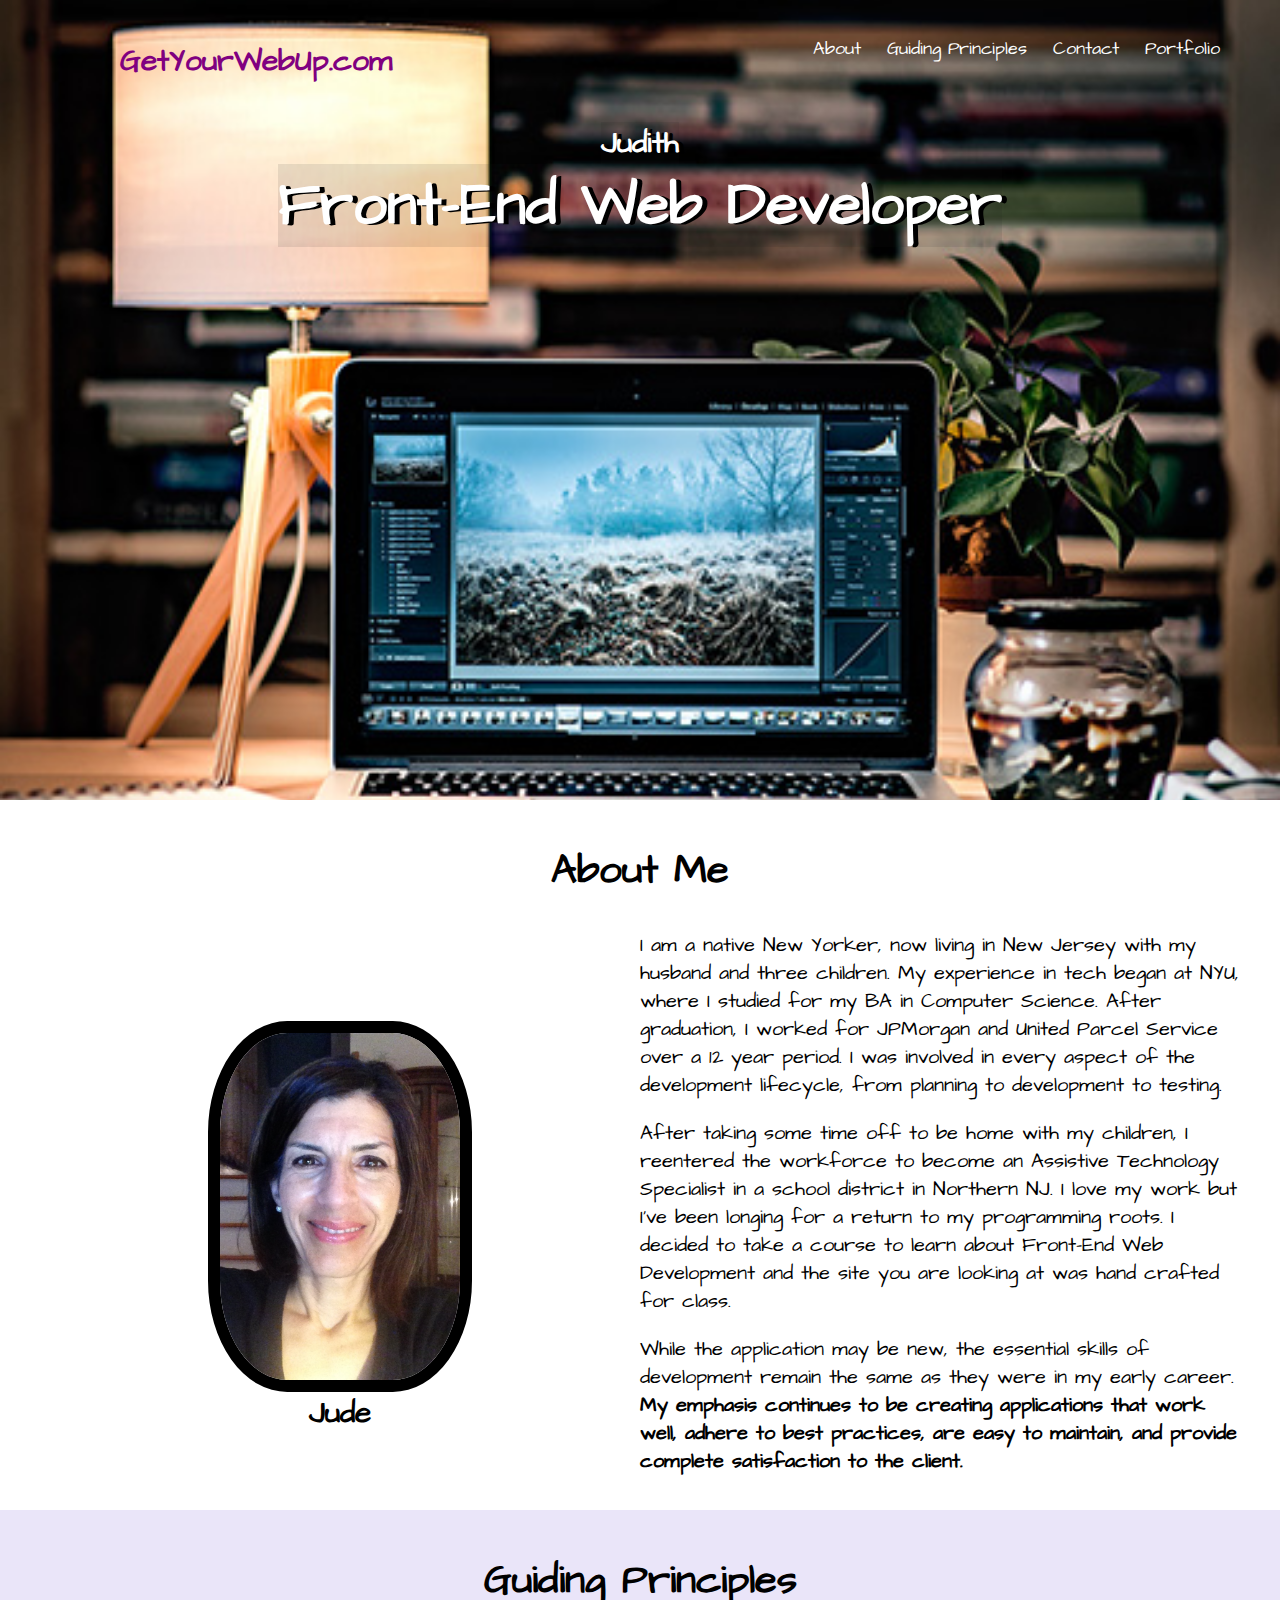
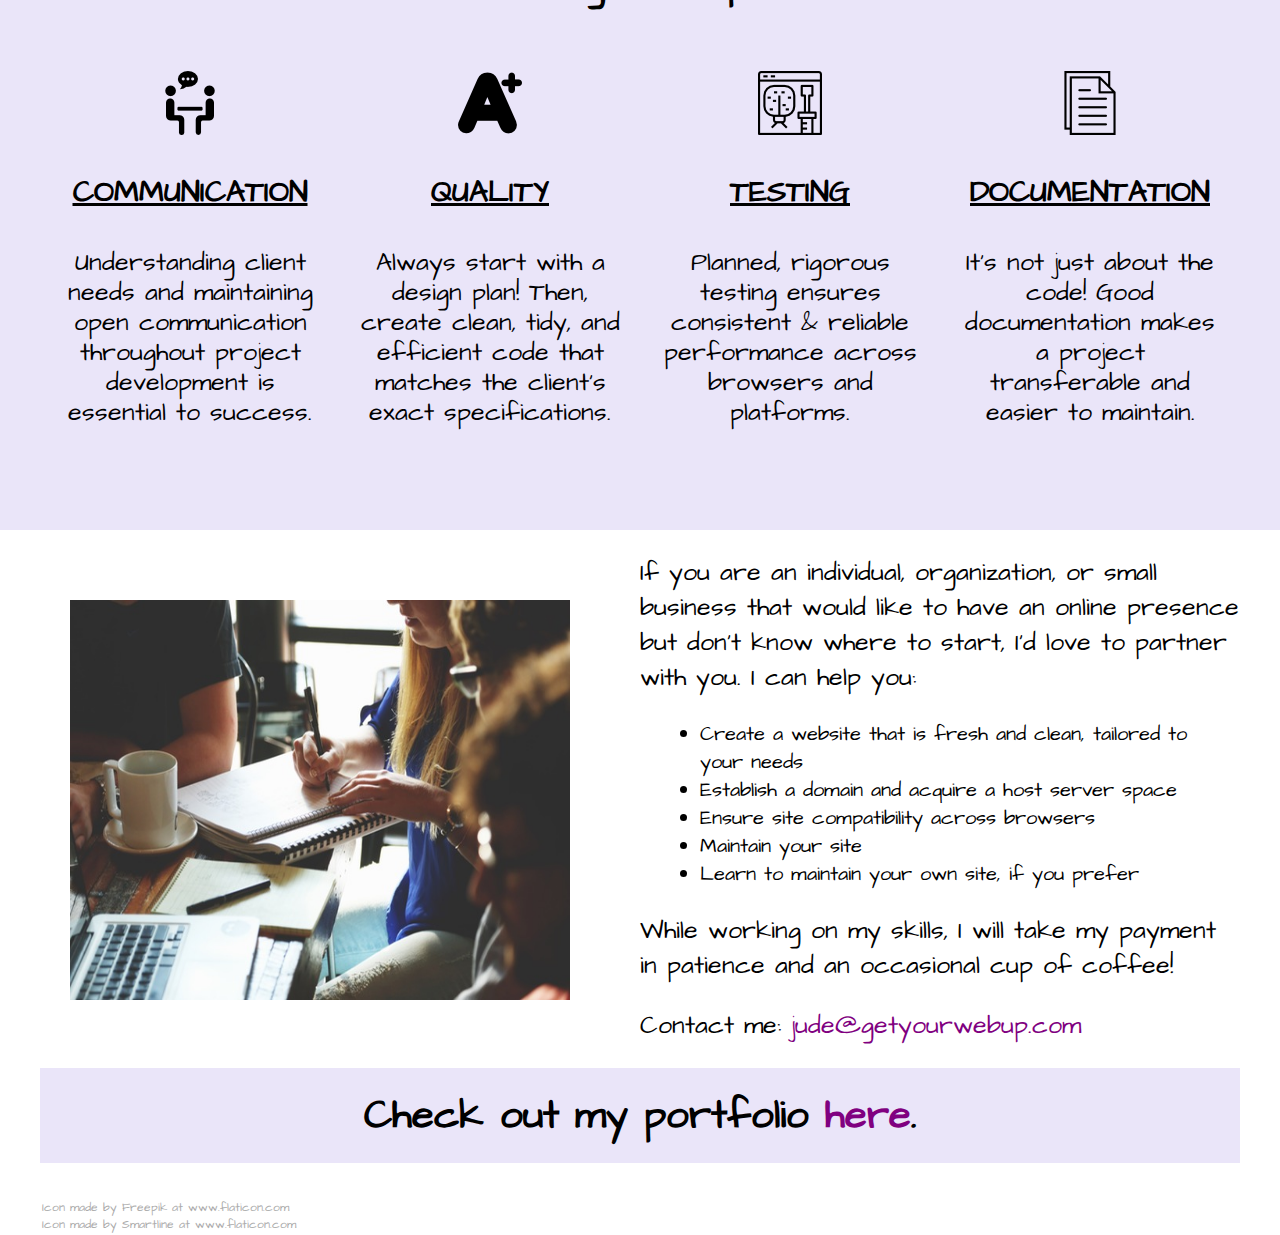
<file: index.html>
<!doctype html>
<html lang="en">
<head>
    <meta charset="utf-8">
    <title>Getyourwebup</title>
    <link rel="stylesheet" href="css/normalize.css">
    <link rel="stylesheet" href="css/main.css">
    <link href="https://fonts.googleapis.com/css?family=Lora:400,700" rel="stylesheet">
    <link href="https://fonts.googleapis.com/css?family=Architects+Daughter" rel="stylesheet">
    <script src="main.js"></script>
</head>
<body>
    
    <!--                   HEADER                        -->
    
    <header>
        <div class="full-width">
            <div class="half-width">
                <h4>GetYourWebUp.com</h4>
            </div>
            <div class="half-width">
                <nav>
                    <ul>
                        <li><a href="#about">About</a></li>
                        <li><a href="#guiding">Guiding Principles</a></li>
                        <li><a href="#contact">Contact</a></li>
                        <li><a href="portfolio/index.html" target="_blank">Portfolio</a></li>
                    </ul>
                
                </nav>
            </div>
            <h3><span>Judith</span></h3>
            <h1><span>Front-End Web Developer</span>
            </h1>
            
        </div> 
    </header>
    
     <!--                  MAIN                           -->
    
    <main>
        
        <!--              ABOUT ME                       -->
        <section id="about">
            <div class="full-width">
                <h2>About Me</h2>
                <div class="half-width">
                    <div class="picture">
                        <img src="img/judith.jpg" alt="Jude"/>
                    </div>
                    <h3>Jude</h3>
                </div>
                <div class="half-width">
                    <p> I am a native New Yorker, now living in New Jersey with my husband and three children. My experience in tech began at NYU, where I studied for my BA in Computer Science.  After graduation, I worked for JPMorgan and United Parcel Service over a 12 year period. I was involved in every aspect of the development lifecycle, from planning to development to testing.  </p>
                    <p>After taking some time off to be home with my children, I reentered the workforce to become an Assistive Technology Specialist in a school district in Northern NJ. I love my work but I've been longing for a return to my programming roots. I decided to take a course to learn about Front-End Web Development and the site you are looking at was hand crafted for class.</p>
                    <p>While the application may be new, the essential skills of development remain the same as they were in my early career.  <strong>My emphasis continues to be creating applications that work well, adhere to best practices, are easy to maintain, and provide complete satisfaction to the client. </strong></p>
                    
                </div>
            </div>
        </section>
        
        <!--              GUIDING PRINCIPLES                -->
        
        <section id="guiding">
            <div class="full-width">
                <h2>Guiding Principles</h2>
                
                <div class="quarter-width">
                    <img src="img/communication.png" alt="communication">
                    <h3>Communication</h3>
                    <p>Understanding client needs and maintaining open communication throughout project development is essential to success.</p>
                </div>
                
                <div class="quarter-width">
                    <img src="img/quality.png" alt="quality">
                    <h3>Quality</h3>
                    <p>Always start with a design plan! Then, create clean, tidy, and efficient code that matches the client's exact specifications.</p>
                </div>
                
                <div class="quarter-width">
                    <img src="img/testing.png" alt="testing">
                    <h3>Testing</h3>
                    <p> Planned, rigorous testing ensures consistent &amp; reliable performance across browsers and platforms. </p>
                </div>
                
                <div class="quarter-width">
                    <img src="img/documentation.png" alt="documentation">
                    <h3>Documentation</h3>
                    <p>It's not just about the code! Good documentation makes a project transferable and easier to maintain.</p>
                </div>
                
                
            </div>
        </section>
        
        <!--          CONTACT SECTION/FOOTER            -->
    
        <footer id="contact">
            
            <div class="full-width">
                
                <div class="half-width">
                    <img src="img/people-woman-coffee-meeting.jpg" alt="meeting"/>
                </div>
                
                
                <div class="half-width">
                    <p>If you are an individual, organization, or small business that would like to have an online presence but don't know where to start, I'd love to partner with you. I can help you:</p>

                        <ul>
                            <li>Create a website that is fresh and clean, tailored to your needs</li>

                            <li>Establish a domain and acquire a host server space</li>

                            <li>Ensure site compatibility across browsers</li>

                            <li>Maintain your site</li>

                            <li>Learn to maintain your own site, if you prefer</li>
                        </ul>
                    <p>While working on my skills, I will take my payment in patience and an occasional cup of coffee!</p>
                    <p>Contact me: <a href="mailto:jude@getyourwebup.com" target="_blank">jude@getyourwebup.com</a></p>
                </div>
                
                <!-- FULL WIDTH -->
                
                <h2 class="specialtext">Check out my portfolio <a href="portfolio/index.html" target="_blank">here</a>.</h2>
                <br>
                
                <!-- ATTRIBUTION FOR ICONS FROM FLATICON.COM -->
                
                <div class="attribution">
                    <p>Icon made by<a href="http://www.freepik.com"> Freepik </a>at www.flaticon.com<br>
                    Icon made by<a href="http://www.flaticon.com/authors/smartline"> Smartline </a>at www.flaticon.com</p>
                </div>
            </div>
        </footer>
    </main>
</body>
</html>
</file>
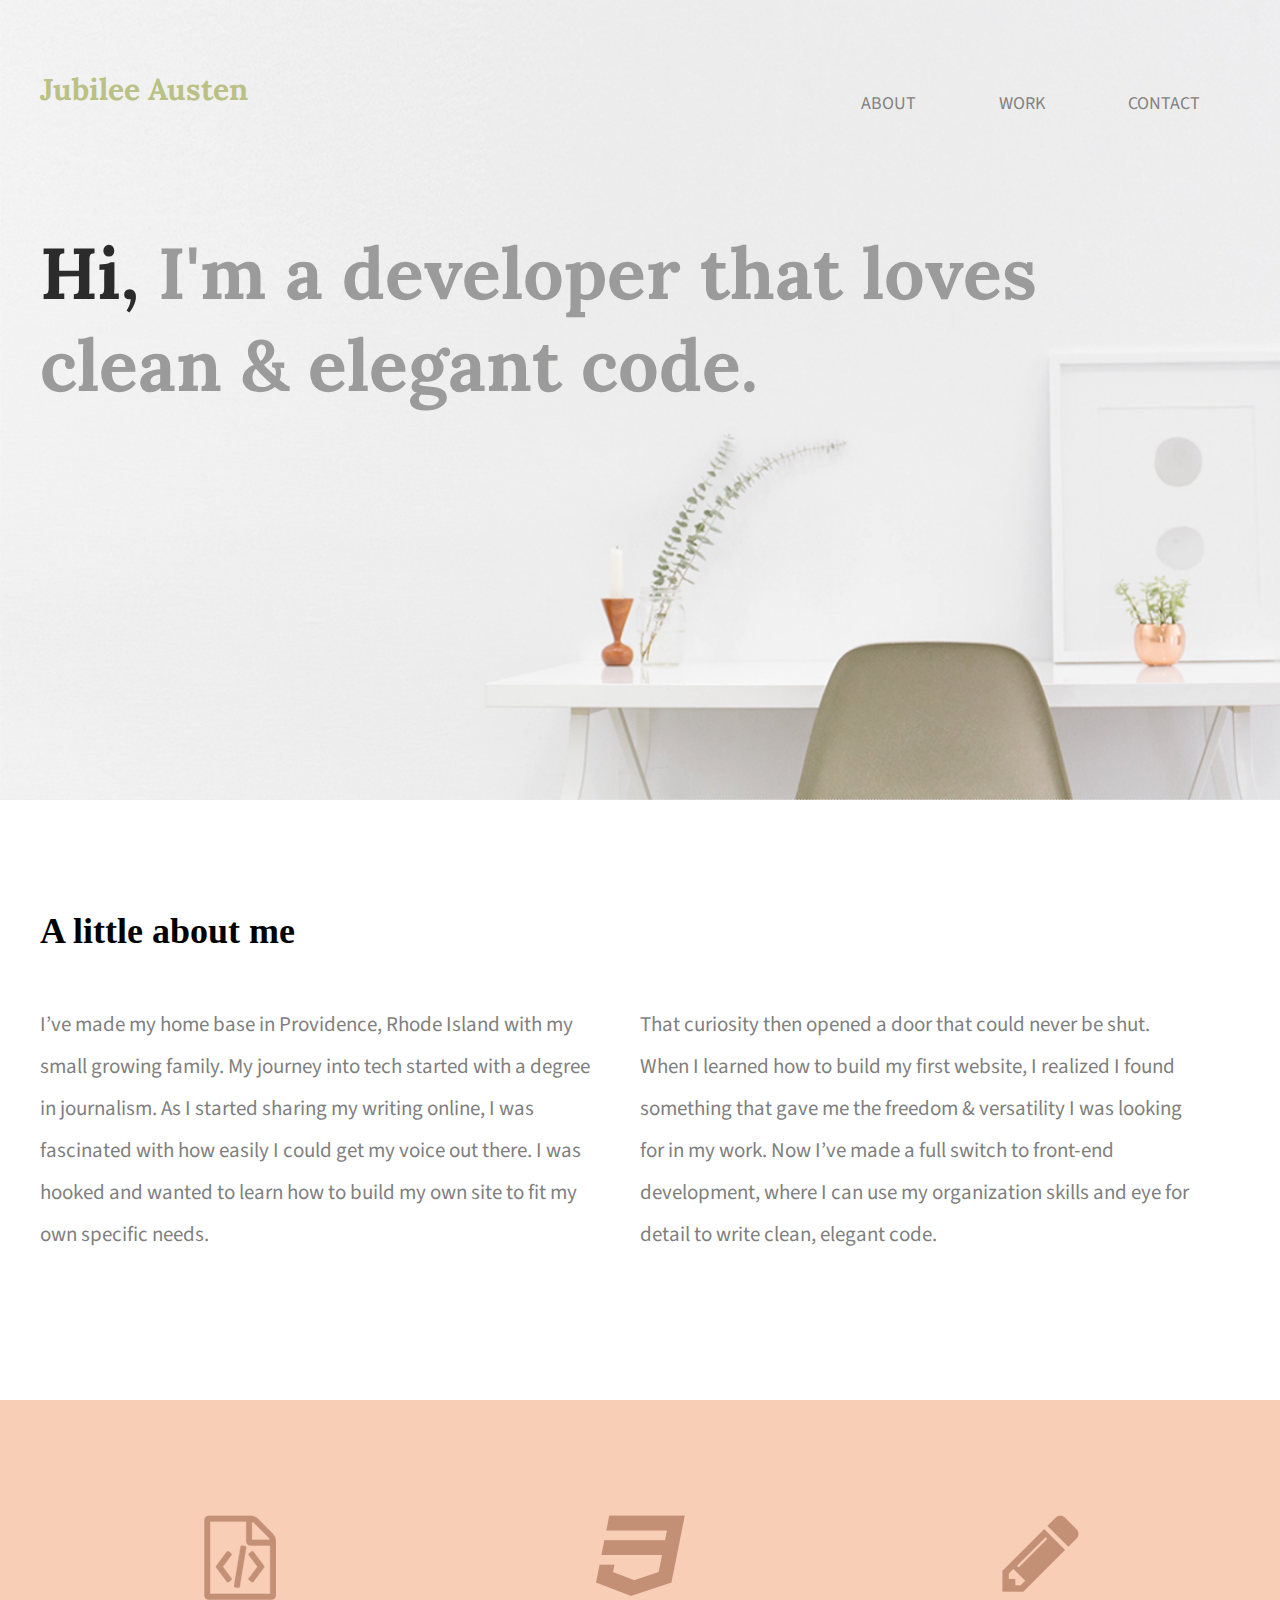
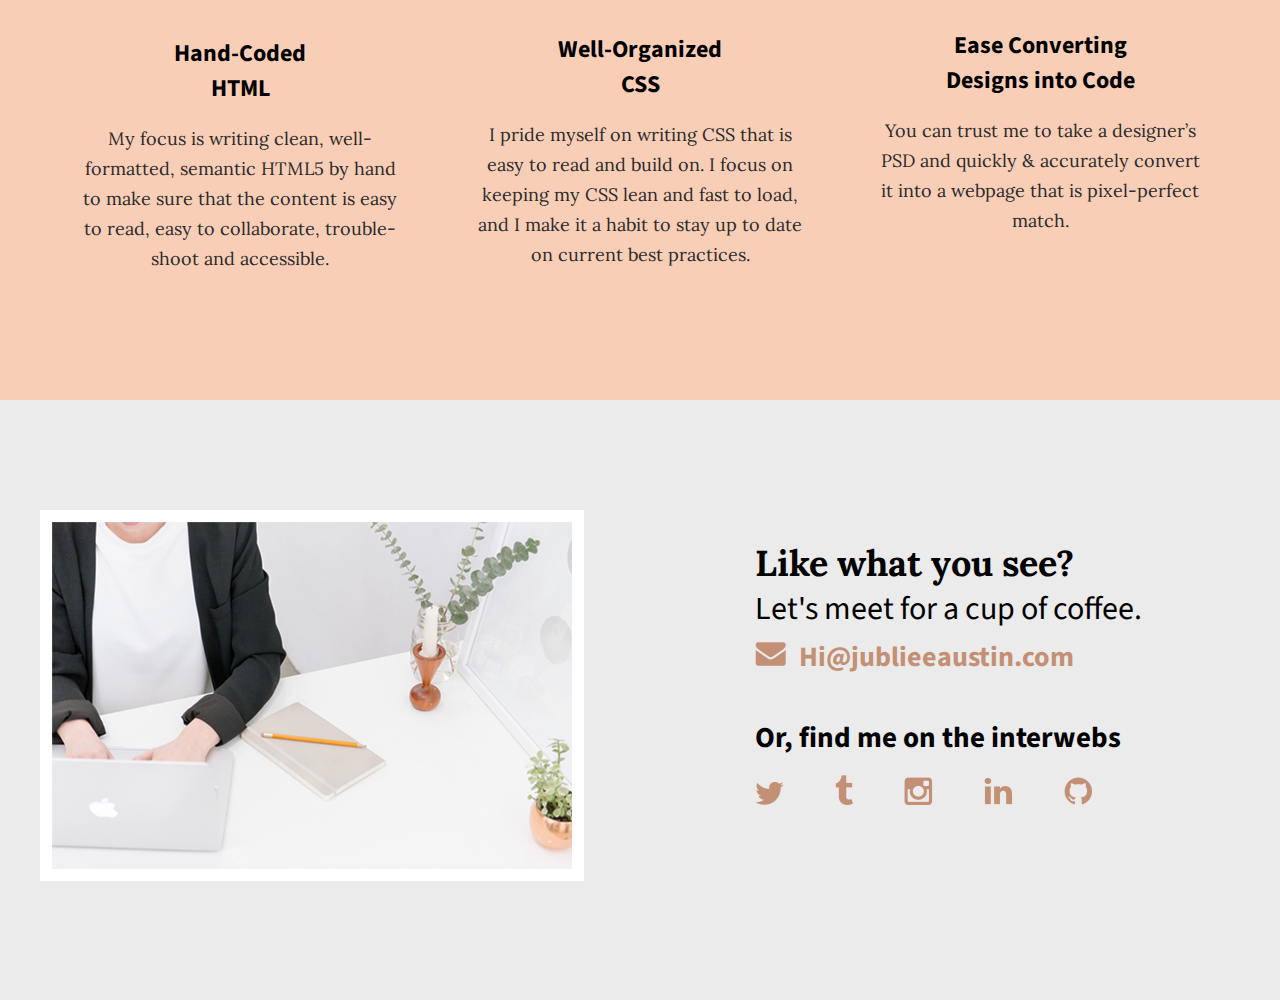
<file: jubilee-austen-project1/index.html>
<!doctype html>
<html lang="en">
<head>
    <meta charset="utf-8">
    <title>Jubilee Austin | Developer</title>
    <link rel="stylesheet" href="css/normalize.css">
    <link rel="stylesheet" href="css/main.css">
    
    <link href='https://fonts.googleapis.com/css?family=Source+Sans+Pro:400,700' rel='stylesheet' type='text/css'>
    
    <link href="https://fonts.googleapis.com/css?family=Lora:400,700" rel="stylesheet">
    
    <script src="main.js"></script>
</head>
<body>
    <header>
        <div class="full-width">
            <div class="half-width">
                <h1>Jubilee Austen</h1>
            </div>
            <div class="half-width">
                <nav>
                    <ul>
                        <li><a href="#about">About</a></li>
                        <li><a href="#work">Work</a></li>
                        <li><a href="#contact">Contact</a></li>
                    </ul>
                
                </nav>
            </div>
            <h2><span>Hi,</span> I'm a developer that loves clean &amp; elegant code.
            </h2>
        </div> 
    </header>
    <main>
        <section id="about">
            <div class="full-width">
                <h2>A little about me</h2>
                <div class="half-width">
                    <p>I’ve made my home base in Providence, Rhode Island with my small growing family. My journey into tech started with a degree in journalism. As I started sharing my writing online, I was fascinated with how easily I could get my voice out there. I was hooked and wanted to learn how to build my own site to fit my own specific needs.</p>
                </div>
                
                <div class="half-width">
                    <p>That curiosity then opened a door that could never be shut. When I learned how to build my first website, I realized I found something that gave me the freedom & versatility I was looking for in my work. Now I’ve made a full switch to front-end development, where I can use my organization skills and eye for detail to write clean, elegant code.</p>
                </div>
                
            </div>
        </section>
    
        <section id="work">
            <div class="full-width">
                
                <div class="third-width">
                    <img src="img/icon-html.png" alt="HTML icon"/>
                    <h3>Hand-Coded HTML</h3>
                    <p>My focus is writing clean, well-formatted, semantic HTML5 by hand to make sure that the content is easy to read, easy to collaborate, trouble-shoot and accessible.</p>
                </div>
                
                <div class="third-width">
                    <img src="img/icon-css.png" alt="CSS icon"/>
                    <h3>Well-Organized CSS</h3>
                    <p>I pride myself on writing CSS that is easy to read and build on. I focus on keeping my CSS lean and fast to load, and I make it a habit to stay up to date on current best practices.</p>
                </div>
                
                <div class="third-width">
                    <img src="img/icon-pencil.png" alt="Pencil icon"/>
                    <h3>Ease Converting Designs into Code</h3>
                    <p>You can trust me to take a designer’s PSD and quickly &amp; accurately convert it into a webpage that is pixel-perfect match.</p>
                </div>
                
            </div>
        </section>
        
        <footer id="contact">
            <div class="full-width">
                
                <div class="half-width">
                     <img src="img/contact.png" id="contact-img" alt="my contact image">
                </div>
                
                <div class="half-width" id="contact-info">
                    <h2>Like what you see?</h2>
                    <h3 id="email-header">Let's meet for a cup of coffee.</h3>
                    <a href="mailto:hi@jubileeausten.com" target="_blank"><img id="envelope" src="img/icon-envelope.png" alt="envelope"/></a>
                    <a href="mailto:hi@jubileeausten.com">Hi@jublieeaustin.com</a>
                    <h3 id="socialmedia-header">Or, find me on the interwebs</h3>
                    <ul>
                        <!-- TWITTER LINK -->
                        
                        <li><a href="https://twitter.com" target="_blank"><img src="img/icon-twitter.png" alt="twitter icon"/></a>
                        </li>
                        
                        <!-- TUMBLR LINK -->
                        
                        <li><a href="https://tumblr.com" target="_blank"><img src="img/icon-tumblr.png" alt="tumblr icon"/></a>
                        </li>
                        
                        <!-- INSTAGRAM LINK -->
                        
                        <li><a href="https://www.instagram.com" target="_blank"><img src="img/icon-instagram.png" alt="instagram icon"/></a>
                        </li>
                        
                        <!-- LINKEDIN LINK -->
                        
                        <li><a href="https://www.linkedin.com" target="_blank"><img src="img/icon-linkedin.png" alt="linkedin icon"/></a>
                        </li>
                        
                        <!-- GITHUB LINK -->
                        <li><a href="https://github.com/" target="_blank"><img src="img/icon-github.png" alt="github icon"/></a>
                        </li>
                    </ul>
                </div>
                
                
            </div>
        </footer>
    
    
    </main>
</body>
</html>
</file>
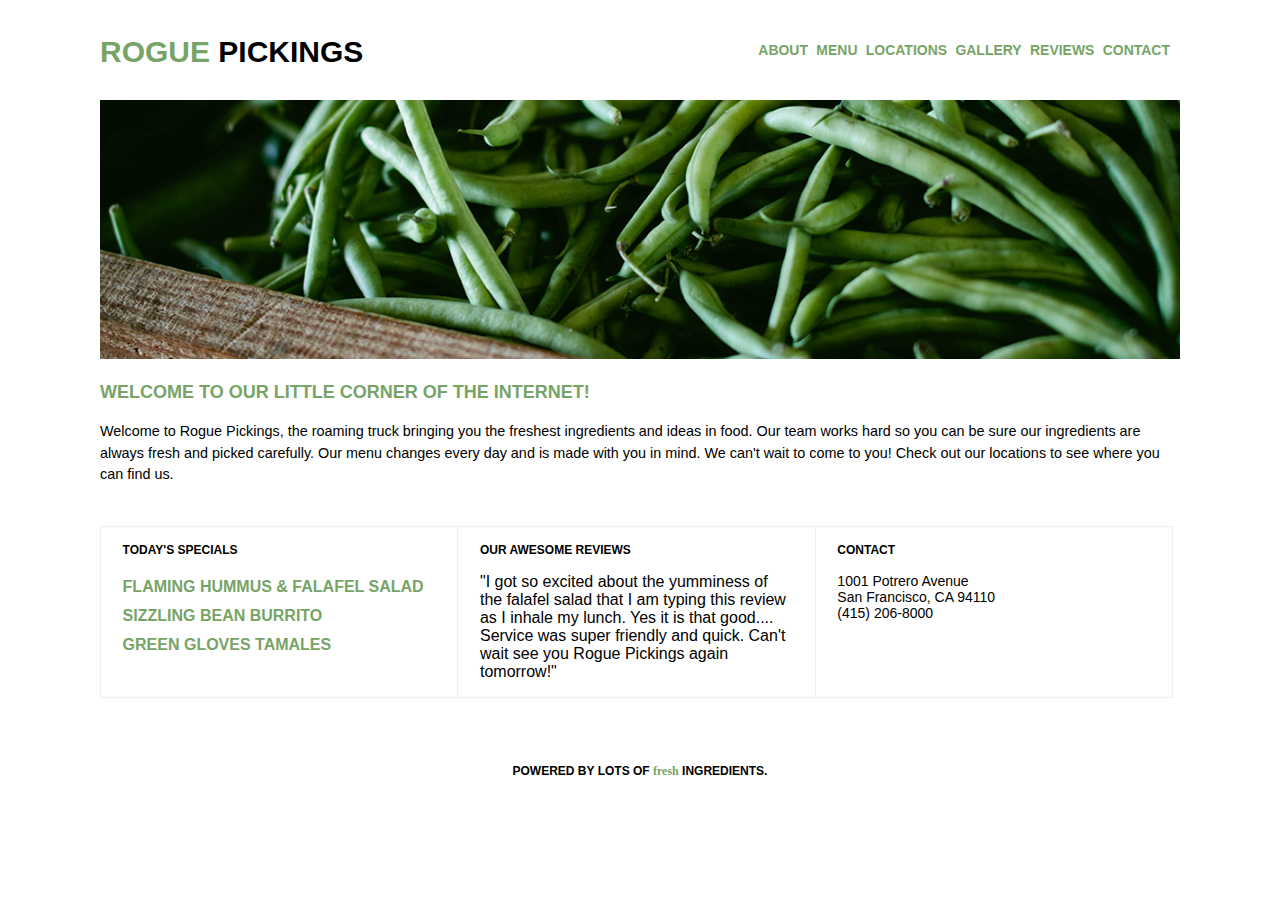
<file: rogue-pickings-rwd/index.html>
<!doctype html>
<html>
    <head>
        <meta charset="utf-8">
        <meta http-equiv="X-UA-Compatible" content="IE=edge,chrome=1">
        <title>Brush Up Those Skills!</title>
        <meta name="description" content="">
        <meta name="viewport" content="width=device-width, initial-scale=1">
        <link rel="stylesheet" href="css/main.css">

    </head>
    <body id="wrapper">
    
        <header>
            <h1><span>rogue</span> pickings</h1>
            <nav>
                <ul>
                    <li><a href="#about">About</a></li> 
                    <li><a href="#menu">Menu</a></li>
                    <li><a href="#locations">Locations</a></li>
                    <li><a href="#gallery">Gallery</a></li>
                    <li><a href="#reviews">Reviews</a></li>
                    <li><a href="#locations">Contact</a></li>
                </ul>
            </nav>
        </header>
        
        <div class="top-section">
            <div id="gallery" class="main-image">
                <img src="img/download.jpg" alt="veggies"/>
            </div>
            <div id="about" class="main-title">
                <h3>Welcome to our little corner of the internet!</h3>
                
                <p>Welcome to Rogue Pickings, the roaming truck bringing you the freshest ingredients and ideas in food. Our team works hard so you can be sure our ingredients are always fresh and picked carefully. Our menu changes every day and is made with you in mind. We can't wait to come to you! Check out our locations to see where you can find us.</p>
            </div>
        </div>
        <div id="menu" class="bottom-section">
            <div class="section-one"><h4>Today's Specials</h4>
                <ul class="menu">
                    <li>Flaming Hummus &amp; Falafel Salad</li>
                    <li>Sizzling Bean Burrito</li>
                    <li>Green Gloves Tamales</li>
                </ul>   

            </div>
            <div id="reviews" class="section-two">
                <h4>Our Awesome Reviews</h4>
                <p class="reviews">"I got so excited about the yumminess of the falafel salad that I am typing this review as I inhale my lunch. Yes it is that good.... Service was super friendly and quick. Can't wait see you Rogue Pickings again tomorrow!"</p>
            </div>
            <div id="locations" class="section-three"><h4>Contact</h4>
                <p class="address">1001 Potrero Avenue<br>
                    San Francisco, CA 94110<br>
                    (415) 206-8000 </p>
            </div>
        </div>

        <footer>
            <h4>Powered by lots of <span>fresh</span> ingredients.</h4>
        </footer>

    </body>
</html>
</file>
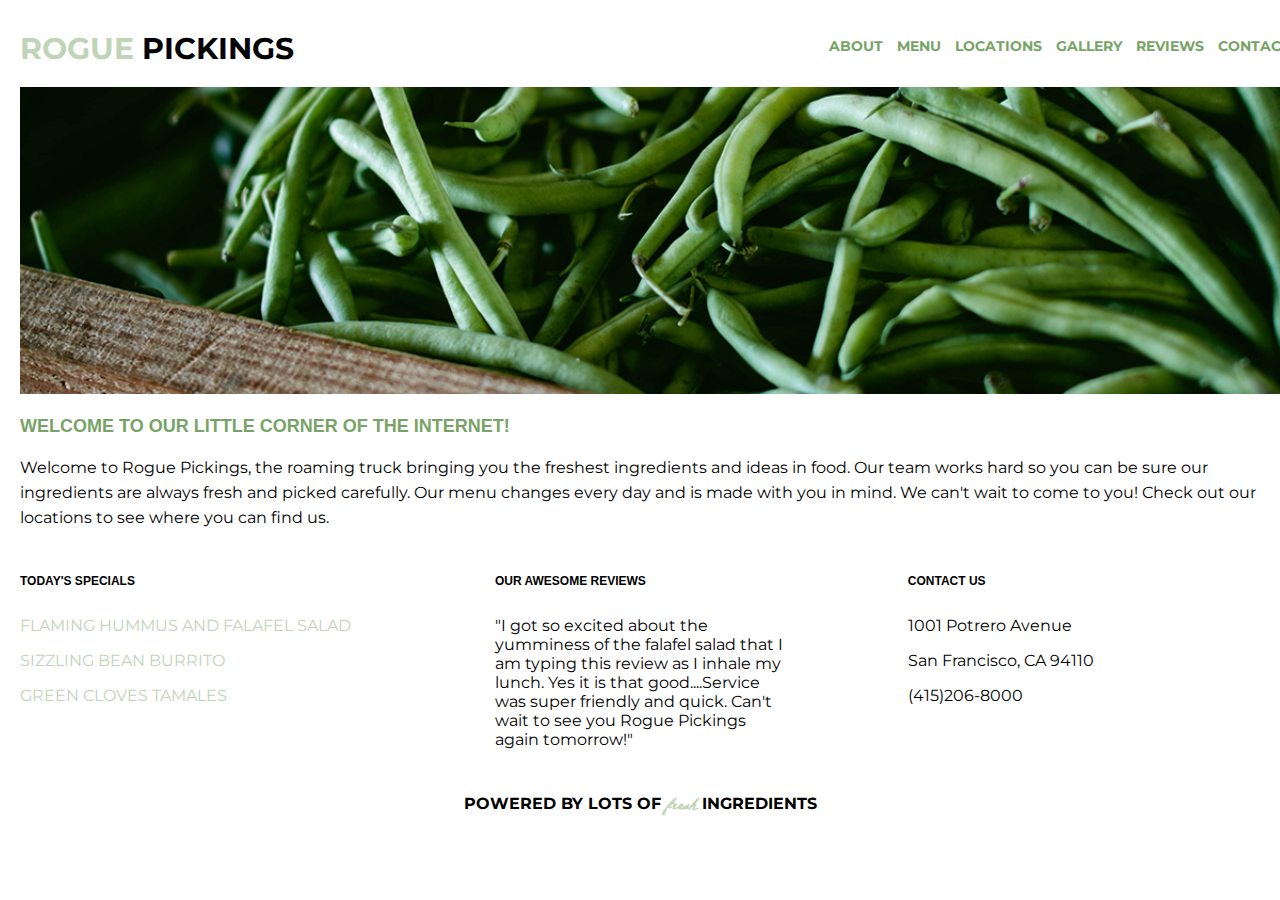
<file: rogue-pickings/index.html>
<!doctype html>
<html lang="en">
<head>
    <meta charset="utf-8">
    <title>Rogue Pickings</title>
    <link rel="stylesheet" href="css/normalize.css">
    <link rel="stylesheet" href="css/main.css">
    <link href="https://fonts.googleapis.com/css?family=Montserrat:400,700" rel="stylesheet">
    <link href="https://fonts.googleapis.com/css?family=Meie+Script" rel="stylesheet">
    <script src="main.js"></script>
</head>
<body>
    
    <!-- HEADER -->
    
    <header>
        <div class="full-width">
            <div class="half-width">
                <h1><span>Rogue</span> Pickings</h1>
            </div>
            <div class="half-width">
                <nav>
                    <ul>
                        <li>
                            <a href="#about">about</a>
                        </li>
                        <li>
                            <a href="#menu">menu</a>
                        </li>
                        <li>
                            <a href="#locations">locations</a>
                        </li>
                        <li>
                            <a href="#gallery">gallery</a>
                        </li>
                        <li>
                            <a href="#reviews">reviews</a>
                        </li>
                        <li>
                            <a href="#contact">contact</a>
                        </li>
                    </ul>
                </nav>
            </div>
            <img src="img/produce.png" id="gallery" alt="produce"/>
        </div>
    </header>
    
    <!--  MAIN SECTION    Contains two sections and a footer -->
    
    <main>
        <section id="about">
            <div class="full-width">
                <h3>welcome to our little corner of the internet!</h3>
                <p>Welcome to Rogue Pickings, the roaming truck bringing you the freshest ingredients and ideas in food.  Our team works hard so you can be sure our ingredients are always fresh and picked carefully.  Our menu changes every day and is made with you in mind.  We can't wait to come to you!  Check out our locations to see where you can find us.</p>
            </div> 
        </section>
        
        <!--  this section has three columns, one for specials, one for reviews and one with contact information -->
        
        <section id="multi-content">
            <div class="third-width" id="menu">
                <h6>today's specials</h6>
                <p>Flaming Hummus and Falafel Salad</p>
                <p>Sizzling Bean Burrito</p>
                <p>Green Cloves Tamales</p>
            </div>
            <div class="third-width" id="reviews">
                <h6>our awesome reviews</h6>
                <p>"I got so excited about the yumminess of the falafel salad that I am typing this review as I inhale my lunch.  Yes it is that good....Service was super friendly and quick.  Can't wait to see you Rogue Pickings again tomorrow!"</p>
            </div>
            <div class="third-width" id="contact">
                <h6>contact us</h6>
                <p>1001 Potrero Avenue</p>
                <p>San Francisco, CA 94110</p>
                <p>(415)206-8000</p>
            </div>
        </section>
        
        <!-- footer section -->
        
        <footer>
            <p>POWERED BY LOTS OF <span>fresh</span> INGREDIENTS</p>
        </footer>
    </main>
</body>
</html>
</file>
<file: css/main.css>
/* ----- Base Styles -------- */

body{
    font-family: 'Architects Daughter', cursive;
    background-color: white;
}
#about, #guiding, #contact {
    height: 700px;
}
#guiding{
    height: 600px;
}

/*----- GRID -----*/
.full-width {
    width: 1200px;
    margin: 0 auto;
}
.half-width {
    width: 600px;
    float: left;
}
.quarter-width {
    width:300px;
    float:left;
}

/*----- default fonts -----*/
h1 {font-size:60px;}
h2 {font-size:40px;}
h3 {font-size:30px;}
h4 {font-size: 20px;}
p  {font-size: 25px;}


/*----- Header Section -----*/
header {
    height:800px;
    background: url('../img/background2.jpg');
    background-size: cover;
}
header h1 {
    font-weight: bold;
    color: white;
    text-align: center;
}
header h1, header h3{
    clear:both;
    color: white;
    text-shadow: 5px 1px black;
    margin:0px;
    text-align: center;
}
header h4 {
    font-size:30px;
    color: purple;
    padding: 0 0 0 80px;
}
header h1 span, header h3 span {
    background-color: rgba(33, 33, 33, .1);
}
nav {
    float: right;
    margin: 20px;
}
nav ul li {
    display: inline-block;
}
nav ul li a {
    text-transform:capitalize;
    text-decoration: none;
    font-size: 18px;
    color: white;
    padding-left: 20px;
}

/*----- ABOUT SECTION -----*/

#about{
    padding:10px 0 0 0;
}
#about .picture {
    margin: 15% 0 0 0; 
}
#about h2{
    text-align: center;
}
#about h3 {
    text-align: center;
    margin: 0px;
}
#about img {
    border-radius: 30%;
    border: 12px solid black;
    display: block;
    margin: auto;
    width: 40%;
    }
#about p {
    font-size:20px;
    margin-top:0;

}

/*----- Guiding Principles Section -----*/

#guiding {
    background-color: #eae5f9;
    text-align: center;
    padding: 10px;
}

#guiding img {
    padding: 30px; 
}

#guiding h3 {
    margin: 0 auto;
    text-decoration:underline;
    text-transform: uppercase;
}
#guiding p {
    line-height:30px;
    padding:10px 20px;
    text-align:center;
}

/*------- CONTACT SECTION -------*/

#contact .specialtext{
    clear: both;
    text-align: center;
}
#contact img {
    width: 500px;
    height: 400px;
    margin-top:40px;
    padding: 30px;
}

#contact a{
    text-decoration: none;
    color: purple;
}
#contact ul {
    margin: 20px
}
#contact ul li{
    text-decoration:none;
    padding-left:0px;
    font-size: 20px;
}
#contact h2 {
    margin: 0px;
    background: #eae5f9;
    padding: 20px;
}

/*------- ATTRIBUTION FOR ICONS ON PAGE -------*/

.attribution p{
    font-size:12px;
    color:darkgrey;
    padding: 2px;
}
#contact .attribution a{
    font-size:12px;
    text-decoration:none;
    color:darkgrey;
}


/*------- PORTFOLIO PAGE -------*/

#portfolio-page {
    width: 100%;
    color: black;
    text-align: center;
}
#portfolio-header {
    height: 200px;
    background: url('../img/portfolio.jpeg');
    background-size: cover;
    padding: 75px 0px 0px 0px;
}
#portfolio-header div{
    width:100%;
}
.project{
    margin: 20px 0;
    width: 100%;
    height: 400px;
    background-color: white;
}
.project img{
    height:200px;
    width: 300px;
    padding: 0px;
    border: 5px solid #ea9400; 
}
#roguepick-rwd img {
    height: 200px;
    width: 100px;
}
</file>
<file: jubilee-austen-project1/css/main.css>
/****** Base Styles ******/
body{
    font-family: 'Source Sans Pro', sans-serif;
}
#about, #work, #contact {
    height: 600px;
}

/****** GRID ******/
.full-width {
    width: 1200px;
    margin: 0 auto;
}
.half-width {
    width: 600px;
    float: left;
}
.third-width {
    width: 400px;
    float: left;
}

/****** Header Section *****/
header {
    height:800px;
    background: url('../img/hero.png');
    background-size: cover;
}

header h1 {
    font-family: 'Lora', serif;
    font-size: 30px;
    color: #BBC085;
    padding: 50px 0;
}
nav {
    float: right;
    padding: 75px 40px;
}
nav ul li {
    display: inline-block;
}
nav ul li a {
    text-transform:uppercase;
    text-decoration: none;
    font-size: 18px;
    color: #828282;
    padding-left: 80px;
}

header h2 {
    width: 1000px;
    clear:both;
    font-family: 'Lora', serif;
    font-size: 72px;
    color: #9b9b9b;
    padding: 20px 0;
}
header h2 span {
    color: #2b2b2b;
}

/****** ABOUT SECTION ******/

#about .full-width {
    padding:80px 0;
}

#about h2 {
    font-family: 'Lora: 700', serif;
    font-size: 36px;
}

#about p {
    font-size: 21px;
    color: #7f7f7f;
    line-height: 42px;
    padding-right: 50px;
}

/****** WORK SECTION ******/

#work {
    background-color: #f9ceb7;
    text-align: center;
}
#work .full-width {
    padding: 115px 0;
}

#work img {
    padding-bottom: 30px;
}

#work h3 {
    font-size: 24px;
    width:190px;
    margin: 0 auto;
}

#work p {
    font-family: 'Lora', serif;
    font-size: 18px;
    line-height:30px;
    color: #2b2b2b;
    padding:0 35px;
}

/******* CONTACT SECTION *******/

#contact {
    background-color:#EBEBEB;
}
#contact .full-width {
    padding: 110px 0;
}

#contact-img {
    border: 12px solid #ffffff;    
}

#contact h2, #email-header, #socialmedia-header, #contact ul {
    padding-left: 115px;
}
#envelope {
    padding: 0 10px 0 115px;
}

#contact h2 {
    font-family:'Lora', serif;
    font-size: 36px;
}
#email-header {
    font-size: 32px;
    font-weight:400;
    margin: -30px 0 5px 0;
}
#socialmedia-header {
    font-weight: bold;
    font-size: 29px;
    margin: 40px 0 0px 0;
}
#contact a{
    text-decoration: none;
    color: #c49075;
    font-weight:bold;
    font-size: 28px;
}
#contact ul {
    list-style: none;
}
#contact ul li {
    display: inline-block;
}
#contact ul img {
    font-size: 32px;
    padding-right: 48px;
}
</file>
<file: rogue-pickings-rwd/css/main.css>
html {
    font-size: 16px;
}
body {
    font-size: 1em;
	max-width: 1200px; 
	font-family: Montserrat, Helvetica, Arial, sans-serif;
}
#wrapper {
    width: 100%;
    margin: 0 auto;
 }

h1, 
h3, 
h4 {
	color: black; 
	text-transform: uppercase; 
}

/* header section */

header {
    font-size: 1.875em;
    width: 90%;
    text-align: center;
    margin: 0 auto;
}

header h1 {
    font-size: 1em;
	padding: 10px 0 5px 0;
    margin-bottom: 0;
    border-bottom: 3px solid #77a466
}

header h1 span {
    color: #77a466;
}
header nav ul{
    margin: 0 auto;
    margin-bottom: 0px;
    padding: 0 0 10px 0;
    list-style: none;
    line-height: 1;
}

header nav a {
	text-decoration: none; 
	text-transform: uppercase; 
	font-weight: bold; 
	font-size: .466em; 
	color:#77a466;
}

/* TOP SECTION */

.top-section {
    font-size: 1.125em;
    width: 90%;
    text-align: center;
    margin: 0 auto;
    border-bottom: 3px solid #eee;
}
.top-section img {
    width: 100%;
}

.top-section h3 {
    font-size: 1em;
    color:#77a466;
    text-align: center;
}
.top-section p {
    font-size: .777em;
    text-align: justify;
}

/* BOTTOM SECTION  STACK ON TOP OF EACHOTHER */

.bottom-section {
    font-size: 1em;
    width: 90%;
    text-align: center;
    margin: 0 auto;
}
.bottom-section h4 {
    font-size: .75em;
}
.bottom-section p {
    font-size: .875em;
}
.bottom-section .reviews, .address {
    font-size: 1em;
}
.bottom-section ul{
    margin: 0 auto;
    margin-bottom: 10px;
    padding: 0;
    list-style: none;
    line-height: 1.8;
}

.bottom-section li {
	text-decoration: none; 
	text-transform: uppercase; 
	font-weight: bold; 
	color:#77a466;
}

/* SEPARATE SECTIONS WITH A SINGLE LINE */

.section-one, .section-two, .section-three {
    padding-bottom: 10px;
    border-bottom: 3px solid #eee;
}

/* FOOTER SECTION */

footer {
    font-size: .75em;
    text-align: center;
}
footer span {
	font-family: "Wisdom Script", script; 
	text-transform: lowercase; 
	color: #77a466; 
    }

/* ------------ TABLET   ----------- */

@media (min-width: 768px)
{
    header nav ul{
        margin-bottom: 10px;
        padding: 0;
        list-style: none;
    }

    header nav li {
        display: inline-block;
        text-decoration: none; 
        text-transform: uppercase; 
        font-weight: bold; 
        font-size: 1em; 
        color:#77a466;
    }
    
    .top-section {
        border-bottom: none;
    }
    .top-section h3 {
        text-align: left;
    }
    .top-section p {
        font-size: .8em;
        text-align: left;
        line-height: 1.5;
    
    }
    
    .section-one, .section-two {
        width: 44%;
        float: left;
        border-bottom: none;
        margin: 20px;
    }
    .section-three {
        clear: both;
        border-top: 3px solid #eee;
    }
    
}

/*  ---------------- DESKTOP ------------------- */

@media (min-width: 940px)
{
    
    header h1 {
        float: left;
        text-align: left;
        font-size: 1em;
        padding: 15px 0;
        margin-bottom: 0;
        border: none;
        background: none;
    }
    
    header nav{
        float:right;
        margin-right: 10px;
    }
    
    header nav ul{
        list-style: none;
    }

    header nav li {
        padding: 30px 0;
        display: inline-block;
        text-decoration: none; 
        text-transform: uppercase; 
        font-weight: bold; 
        font-size: 1em; 
        color:#77a466;
    }
    
    .top-section p {
        margin-bottom: 40px;
    }
   
    .section-one, .section-two, .section-three {
        width: 29%;
        float: left;
        margin: 0;
        height: 170px;
        text-align: left;
        padding: 0 2%;
        border-left: .5px solid #eee;
        border-top: .5px solid #eee;
        border-bottom: .5px solid #eee;
    }
    
    .section-three {
        clear:none;
        border-right: .5px solid #eee;
    }
    
    footer {
        clear:both;
        padding-top: 50px;
    }
}
</file>
<file: rogue-pickings/css/main.css>
/********BASE STYLES **********/
body {
font-family:'Montserrat', sans-serif;
}

/********GRID******************/
.full-width{
    width: 100%;
    margin: 0 auto;
}
.half-width {
    width: 50%;
    float: left
}
.third-width {
    width: 33.3%;
    float: left;
}

/*********header section***********/

header .full-width {
    padding: 10px 20px 0 20px;
}
header img{
    width:100%;
}
header h1{
    font-family:'Montserrat', sans-serif;
    text-transform:uppercase;
    font-size: 30px;
    color: black;
}
header h1 span{
    color:#c0d5b8;
}
nav{
    float:right;
    padding: 10px;
}
nav ul li{
    display:inline-block
}
nav ul li a{
    font-family:'Montserrat', sans-serif;
    font-weight: bold;
    text-transform:uppercase;
    text-decoration:none;
    font-size: 14px;
    color:#77a466;
    padding-left:10px;
    
}
/****** MAIN SECTION *****/

#about {
    padding: 0 20px 0 20px; 
}

#about h3 {
    font-family:'Montserrat:700', sans-serif;
    text-transform:uppercase;
    font-size: 18px;
    color: #77a466;
}
#about p {
    font-family:'Montserrat', sans-serif;
    font-size: 16px;
    line-height: 25px;
}

/***** multi content section ******/

#multi-content {
    padding: 0 20px 0 20px;
}

#multi-content h6 {
    font-family:'Montserrat:700', sans-serif;
    text-transform:uppercase;
    font-size: 12px;
    color: black;
} 

#multi-content {
    font-family:'Montserrat', sans-serif;
    font-size: 16px;
    color:black;
}
#menu p {
    text-transform:uppercase;
    color:#c0d5b8;
}
#reviews, #contact {
    width: 23.3%;
    padding:0 5% 0 5%;
}

/******* FOOTER SECTION *******/

footer {
    font-size: 16px;
    color:black;
    clear:both;
    padding: 1% 0;
    font-weight: bold;
}
footer span {
    font-family: 'Meie Script', cursive;
    color: #c0d5b8;
}
footer p{
    text-align: center;
}
</file>
